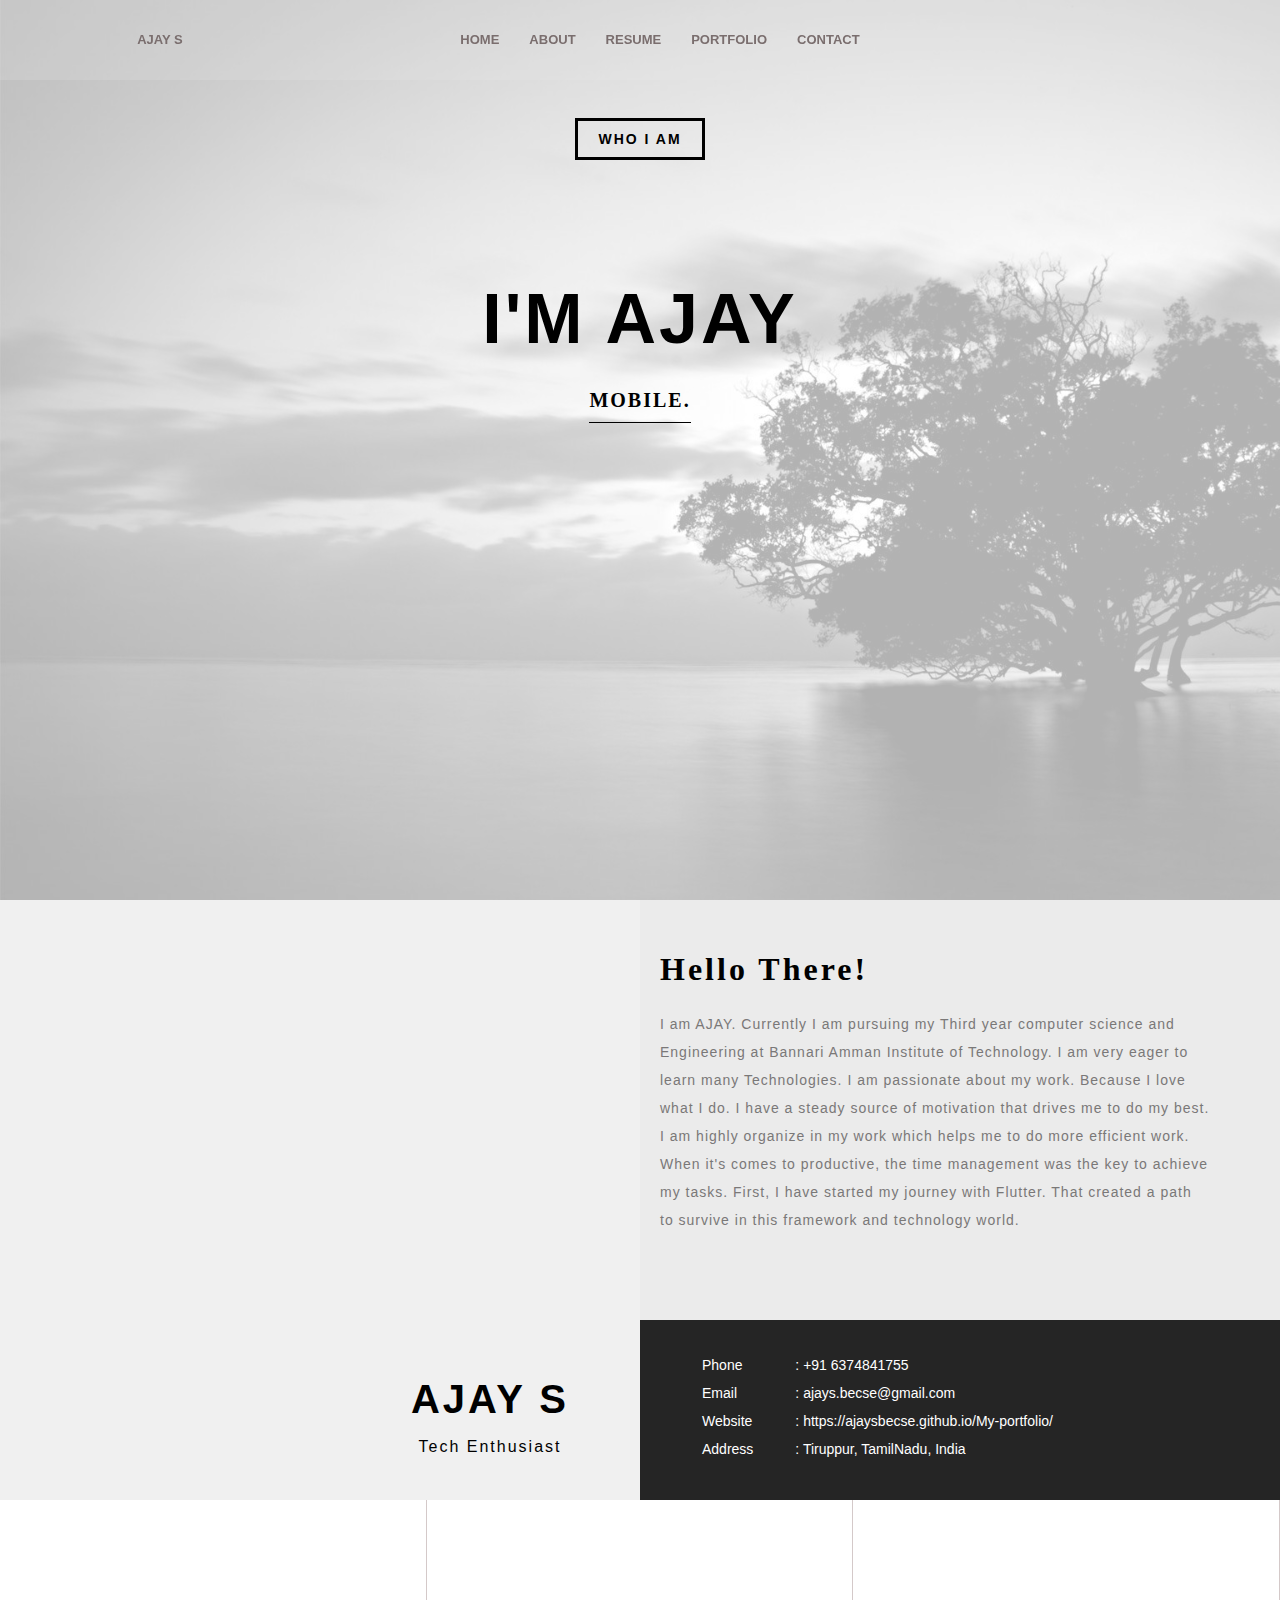
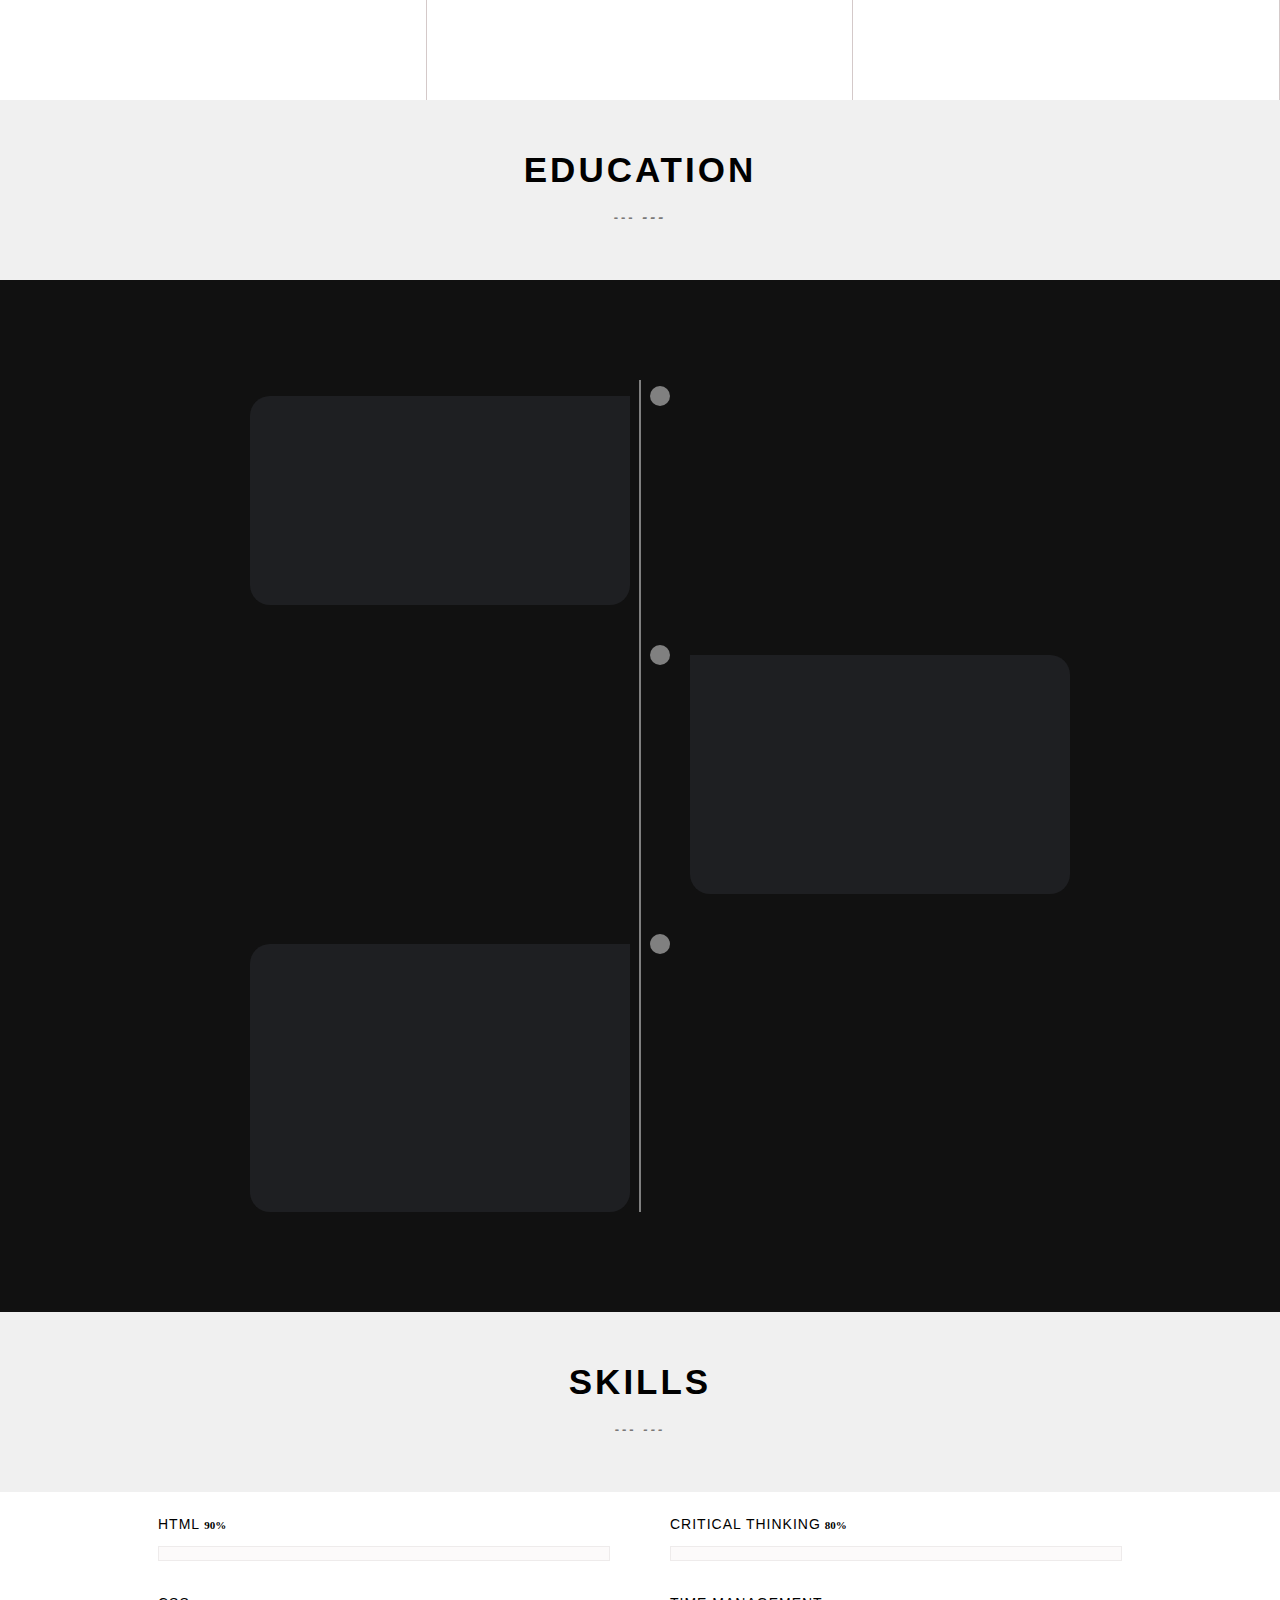
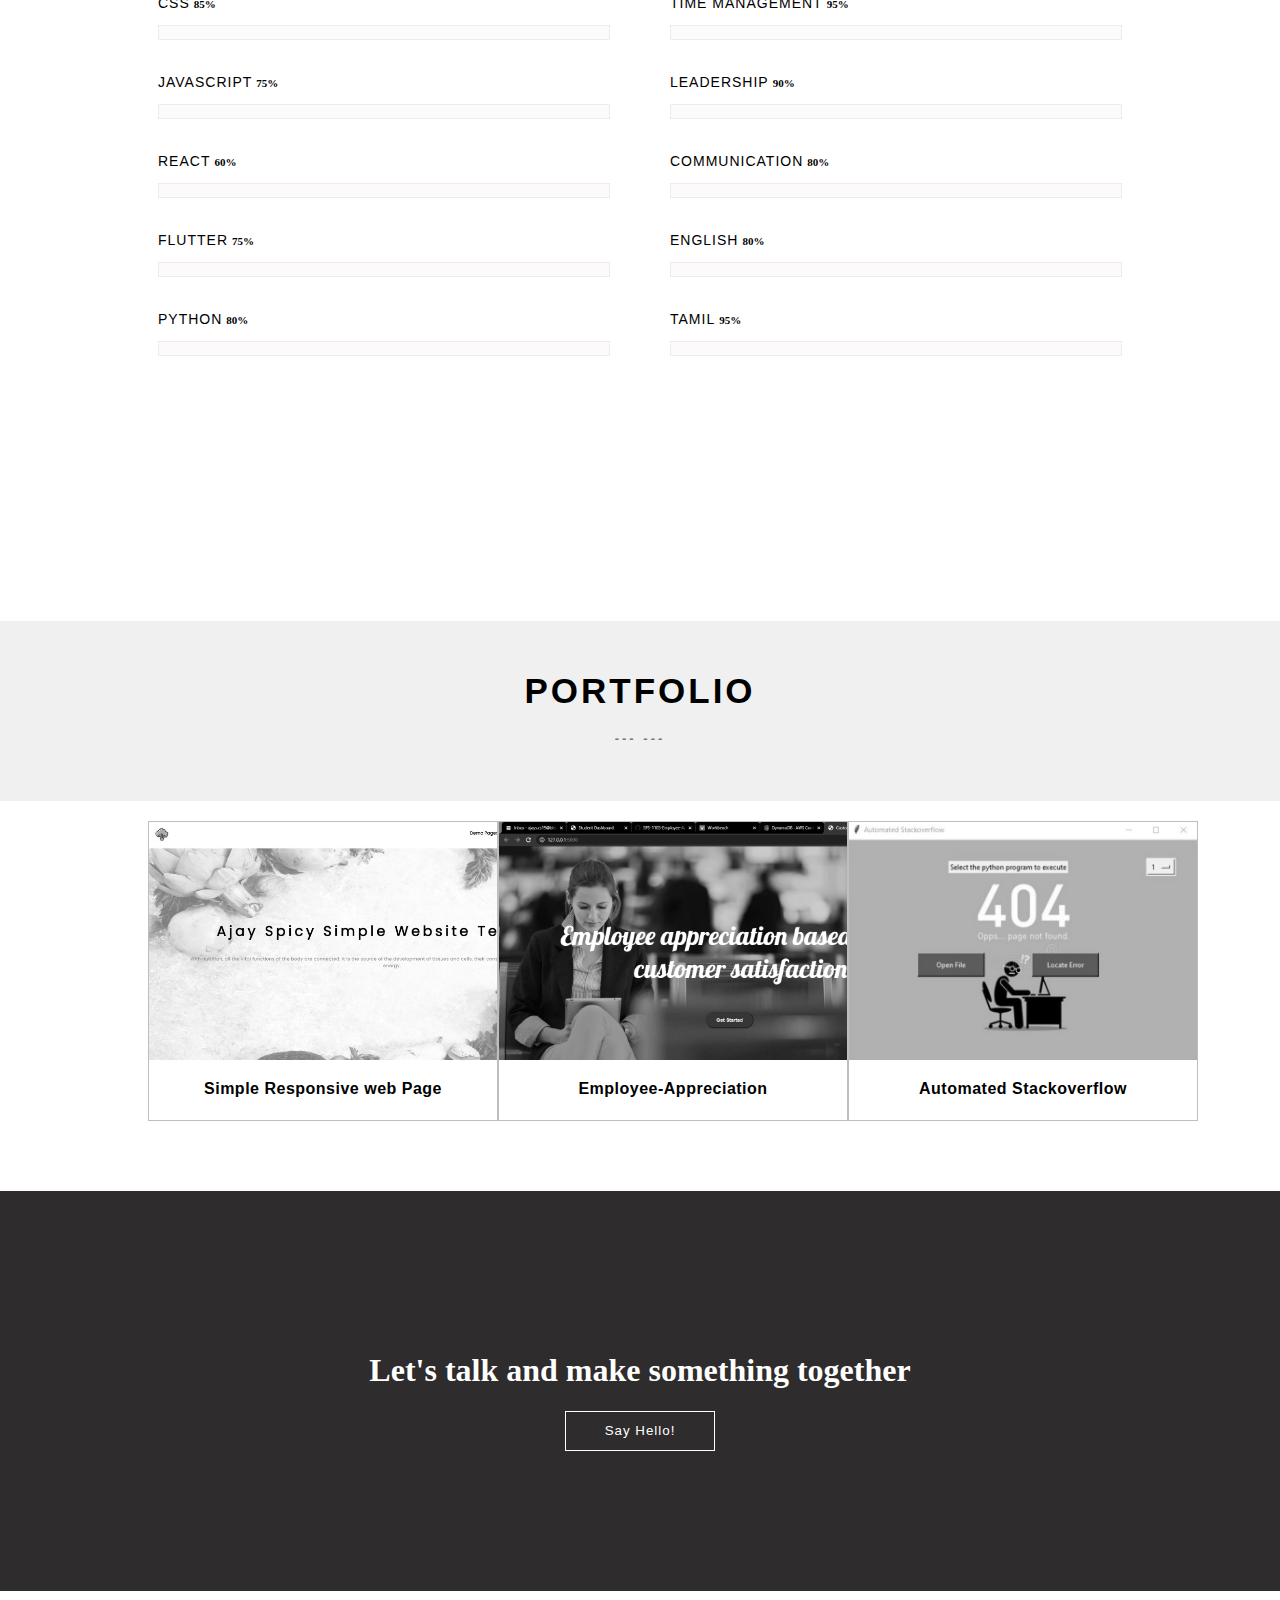
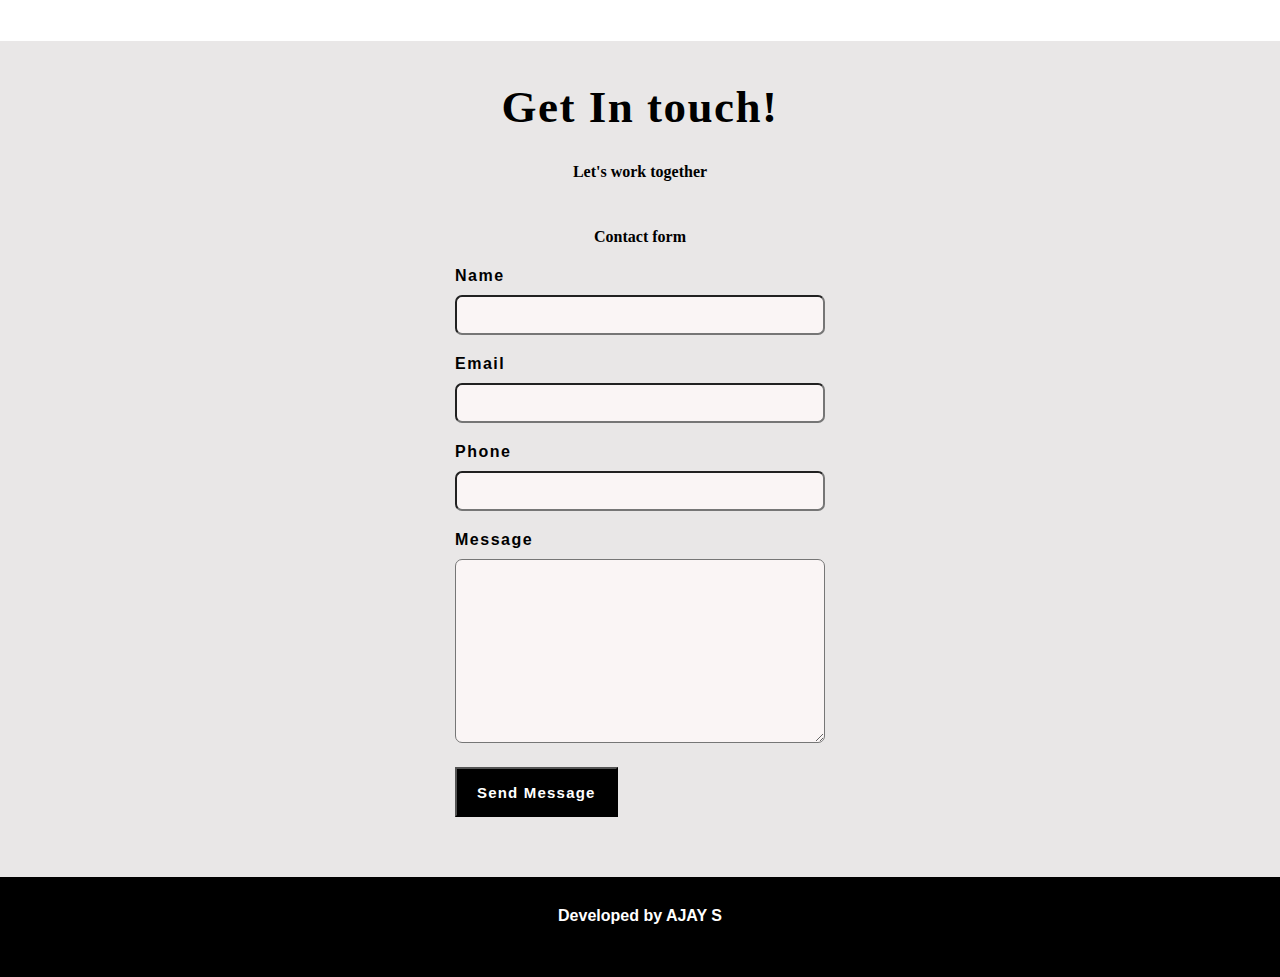
<file: index.html>
<!DOCTYPE html>
<html lang="en">
  <head>
    <meta charset="UTF-8" />
    <meta http-equiv="X-UA-Compatible" content="IE=edge" />
    <meta name="viewport" content="width=device-width, initial-scale=1.0" />
    <title>AJAY S | Portfolio</title>
    <!-- font awesome -->
    <link
      rel="stylesheet"
      href="https://cdnjs.cloudflare.com/ajax/libs/font-awesome/5.15.3/css/all.min.css"
      integrity="sha512-iBBXm8fW90+nuLcSKlbmrPcLa0OT92xO1BIsZ+ywDWZCvqsWgccV3gFoRBv0z+8dLJgyAHIhR35VZc2oM/gI1w=="
      crossorigin="anonymous"
      referrerpolicy="no-referrer"
    />
    <!-- title icon -->
    <link rel="icon" href="./source/image/title-logo.png" type="image/icon" />
    <!-- stylesheet for custom scroll bar -->
    <link rel="stylesheet" href="./source/css/customscrollbar.css" />
    <!-- Scroll to reveal -->
    <link rel="stylesheet" href="https://unpkg.com/aos@next/dist/aos.css" />

    <!-- link to connect stylesheet page -->
    <link rel="stylesheet" href="./source/css/styles.css" />
    <link rel="stylesheet" href="./source/css/responsive.css" />
    <style>
      #loader {
        border: 12px solid #f3f3f3;
        border-radius: 50%;
        border-top: 12px solid #444444;
        width: 70px;
        height: 70px;
        animation: spin 1s linear infinite;
        z-index: 1200;
      }

      @keyframes spin {
        100% {
          transform: rotate(360deg);
        }
      }

      .center {
        position: absolute;
        top: 0;
        bottom: 0;
        left: 0;
        right: 0;
        margin: auto;
      }
    </style>
  </head>
  <body>
    <div id="loader" class="center"></div>
    <script>
      document.onreadystatechange = function () {
        if (document.readyState !== "complete") {
          document.querySelector("body").style.visibility = "hidden";
          document.querySelector("#loader").style.visibility = "visible";
        } else {
          document.querySelector("#loader").style.display = "none";
          document.querySelector("body").style.visibility = "visible";
        }
      };
    </script>
    <script src="./source/js/typed.js"></script>
    <!-- home screen -->
    <section id="home-section">
      <div class="home"></div>
      <div class="nav">
        <div class="logo">
          <a href="#">ajay s</a>
          <div class="mobile-nav">
            <a href="javascript:void(0)" id="hamburger" onclick="openNav()"
              ><i id="hambur" class="fas fa-bars"></i
            ></a>
          </div>
        </div>
        <div class="nav-items">
          <ul>
            <li class="home-section"><a href="#home-section">Home</a></li>
            <li class="about-section"><a href="#about-section ">About</a></li>
            <li class="resume-section"><a href="#resume-section">Resume</a></li>
            <li class="portfolio-section">
              <a href="#portfolio-section">Portfolio</a>
            </li>
            <!-- <li><a href="#">Blog</a></li> -->
            <li class="contact-section">
              <a href="#contact-section">Contact</a>
            </li>
          </ul>
        </div>
        <div class="social-icons">
          <a href="https://www.linkedin.com/in/ajays9322/" target="_blank">
            <i class="fab fa-linkedin-in"></i>
          </a>
          <a href="https://twitter.com/ajays9322" target="_blank">
            <i class="fab fa-twitter"></i>
          </a>
          <a href="https://github.com/AjaySbecse" target="_blank">
            <i class="fab fa-github"></i>
          </a>
          <a href="https://www.instagram.com/ajay_s_9322/" target="_blank"
            ><i class="fab fa-instagram"></i
          ></a>
        </div>
      </div>
      <div class="home-fixed">
        <br />
        <div class="whoiam" style="letter-spacing: 2px">who i am</div>
        <br /><br /><br /><br />
        <h1 style="letter-spacing: 3px">I'm Ajay</h1>
        <span class="animate"></span>
      </div>
      <div class="mobile-nav-container" id="mobile-nav-content">
        <div class="mobile-links">
          <ul>
            <li class="home-section">
              <a onclick="closeNav()" href="#home-section">Home</a>
            </li>
            <li class="about-section">
              <a onclick="closeNav()" href="#about-section ">About</a>
            </li>
            <li class="resume-section">
              <a onclick="closeNav()" href="#resume-section">Resume</a>
            </li>
            <li class="portfolio-section">
              <a onclick="closeNav()" href="#portfolio-section">Portfolio</a>
            </li>
            <!-- <li><a href="#">Blog</a></li> -->
            <li class="contact-section">
              <a onclick="closeNav()" href="#contact-section">Contact</a>
            </li>
          </ul>
        </div>
        <div class="mobile-social-icons">
          <a href="https://www.linkedin.com/in/ajays9322/" target="_blank">
            <i class="fab fa-linkedin-in"></i>
          </a>
          <a href="https://twitter.com/ajays9322" target="_blank">
            <i class="fab fa-twitter"></i>
          </a>
          <a href="https://github.com/AjaySbecse" target="_blank">
            <i class="fab fa-github"></i>
          </a>
          <a href="https://www.instagram.com/ajay_s_9322/" target="_blank"
            ><i class="fab fa-instagram"></i
          ></a>
        </div>
      </div>
    </section>
    <!-- End of home screen -->

    <!-- Start of About page -->

    <section id="about-section">
      <div class="about-page">
        <div class="about-left">
          <div class="display-name">
            <h1>AJAY S</h1>
            <p>Tech Enthusiast</p>
          </div>
        </div>
        <div class="about-right">
          <div class="intro">
            <h1>Hello There!</h1>
            <p>
              I am AJAY. Currently I am pursuing my Third year computer science
              and Engineering at Bannari Amman Institute of Technology. I am
              very eager to learn many Technologies. I am passionate about my
              work. Because I love what I do. I have a steady source of
              motivation that drives me to do my best. <br />
              I am highly organize in my work which helps me to do more
              efficient work. When it's comes to productive, the time management
              was the key to achieve my tasks. First, I have started my journey
              with Flutter. That created a path to survive in this framework and
              technology world.
            </p>
          </div>
          <div class="contact">
            <table>
              <tr>
                <td id="phone"><i class="fas fa-phone-alt"></i>Phone</td>
                <td>: +91 6374841755</td>
              </tr>
              <tr>
                <td id="email"><i class="fas fa-envelope"></i>Email</td>
                <td>: ajays.becse@gmail.com</td>
              </tr>
              <tr>
                <td id="website"><i class="fas fa-globe-asia"></i>Website</td>
                <td>: https://ajaysbecse.github.io/My-portfolio/</td>
              </tr>
              <tr>
                <td id="address">
                  <i class="fas fa-location-arrow"></i>Address
                </td>
                <td>: Tiruppur, TamilNadu, India</td>
              </tr>
            </table>
          </div>
        </div>
        <div class="about-category">
          <div class="about-items item1">
            <i class="fas fa-user-graduate"></i>
            <p data-aos="zoom-in-right">STUDENT</p>
          </div>
          <div class="about-items item2">
            <i class="fas fa-code"></i>
            <p data-aos="zoom-in-right">DEVELOPER</p>
          </div>
          <div class="about-items item3">
            <i class="fas fa-chalkboard-teacher"></i>
            <p data-aos="zoom-in-left">SELF LEARNER</p>
          </div>
        </div>
      </div>
    </section>

    <!-- End of About page -->

    <!-- Education section starts -->

    <section id="resume-section">
      <div class="educational-title">
        <h1>
          education<br /><span class="sub-icon-holder"
            >--- <i class="fas fa-graduation-cap"> ---</i></span
          >
        </h1>
      </div>
      <div id="education">
        <div class="timeline">
          <ul>
            <li>
              <div class="timeline-content" data-aos="fade-up">
                <h3 class="date">2012 - 2013</h3>
                <h1>St. John School</h1>
                <p>
                  My wonderful journey has started from this school. My most
                  unforgettable childhood life was started at here.
                </p>
              </div>
            </li>
            <li>
              <div class="timeline-content" data-aos="fade-up">
                <h3 class="date">2013 - 2019</h3>
                <h1>Sakthi vigneswara higher secondary school</h1>
                <p>
                  I done my higher secondary also at this school. Been an active
                  student participated in different activities and successfully
                  finished with 90% of mark.
                </p>
              </div>
            </li>
            <li>
              <div class="timeline-content" data-aos="fade-up">
                <h3 class="date">2019 - At present</h3>
                <h1>Bannari Amman Institute of Technology</h1>
                <p>
                  College was the starting point of life for most of the
                  students. I am actively participating in various activities
                  and gaining more knowledge. Maintaining a CGPA more than 9.
                </p>
              </div>
            </li>
          </ul>
        </div>
      </div>
    </section>

    <!-- End of Education section -->

    <!-- Skill section starts -->
    <section id="resume-section">
      <div class="skill-title">
        <h1>
          skills<br /><span class="sub-icon-holder"
            >--- <i class="fas fa-magic"> ---</i></span
          >
        </h1>
      </div>
      <div class="skills">
        <div class="left-skills">
          <div class="particular-skill">
            <p class="skill-name">html</p>
            <span class="skill-percentage">90%</span>
            <div class="progress-bar-holder">
              <div
                class="progress-line"
                data-aos="zoom-in-right"
                style="width: 90%"
              ></div>
            </div>
          </div>

          <div class="particular-skill">
            <p class="skill-name">css</p>
            <span class="skill-percentage">85%</span>
            <div class="progress-bar-holder">
              <div
                class="progress-line"
                data-aos="zoom-in-right"
                style="width: 85%"
              ></div>
            </div>
          </div>

          <div class="particular-skill">
            <p class="skill-name">JavaScript</p>
            <span class="skill-percentage">75%</span>
            <div class="progress-bar-holder">
              <div
                class="progress-line"
                data-aos="zoom-in-right"
                style="width: 75%"
              ></div>
            </div>
          </div>

          <div class="particular-skill">
            <p class="skill-name">React</p>
            <span class="skill-percentage">60%</span>
            <div class="progress-bar-holder">
              <div
                class="progress-line"
                data-aos="zoom-in-right"
                style="width: 60%"
              ></div>
            </div>
          </div>

          <div class="particular-skill">
            <p class="skill-name">Flutter</p>
            <span class="skill-percentage">75%</span>
            <div class="progress-bar-holder">
              <div
                class="progress-line"
                data-aos="zoom-in-right"
                style="width: 75%"
              ></div>
            </div>
          </div>

          <div class="particular-skill">
            <p class="skill-name">Python</p>
            <span class="skill-percentage">80%</span>
            <div class="progress-bar-holder">
              <div
                class="progress-line"
                data-aos="zoom-in-right"
                style="width: 80%"
              ></div>
            </div>
          </div>
        </div>
        <div class="right-skills">
          <div class="particular-skill">
            <p class="skill-name">critical thinking</p>
            <span class="skill-percentage">80%</span>
            <div class="progress-bar-holder">
              <div
                class="progress-line"
                data-aos="zoom-in-right"
                style="width: 80%"
              ></div>
            </div>
          </div>

          <div class="particular-skill">
            <p class="skill-name">time management</p>
            <span class="skill-percentage">95%</span>
            <div class="progress-bar-holder">
              <div
                class="progress-line"
                data-aos="zoom-in-right"
                style="width: 95%"
              ></div>
            </div>
          </div>

          <div class="particular-skill">
            <p class="skill-name">Leadership</p>
            <span class="skill-percentage">90%</span>
            <div class="progress-bar-holder">
              <div
                class="progress-line"
                data-aos="zoom-in-right"
                style="width: 90%"
              ></div>
            </div>
          </div>

          <div class="particular-skill">
            <p class="skill-name">communication</p>
            <span class="skill-percentage">80%</span>
            <div class="progress-bar-holder">
              <div
                class="progress-line"
                data-aos="zoom-in-right"
                style="width: 80%"
              ></div>
            </div>
          </div>

          <div class="particular-skill">
            <p class="skill-name">English</p>
            <span class="skill-percentage">80%</span>
            <div class="progress-bar-holder">
              <div
                class="progress-line"
                data-aos="zoom-in-right"
                style="width: 80%"
              ></div>
            </div>
          </div>

          <div class="particular-skill">
            <p class="skill-name">Tamil</p>
            <span class="skill-percentage">95%</span>
            <div class="progress-bar-holder">
              <div
                class="progress-line"
                data-aos="zoom-in-right"
                style="width: 95%"
              ></div>
            </div>
          </div>
        </div>
      </div>
    </section>
    <!-- Adding My Resume -->
    <div class="parallex">
      <a
        href="./source/files/Resume-v2.0.pdf"
        target="_blank"
        id="download-resume-a"
      >
        <div class="parallex-inner">
          <h1 id="download-resume">download resume</h1>
        </div>
      </a>
    </div>
    <!-- End of Skill section -->
    <!-- Portfolio section begins -->
    <section id="portfolio-section">
      <div class="portfolio-title">
        <h1>
          Portfolio<br /><span class="sub-icon-holder"
            >--- <i class="fas fa-magic"> ---</i></span
          >
        </h1>
      </div>
      <div class="portfolio">
        <div class="portfolio-container">
          <!-- Take code from here to add more project -->
          <div class="portfolio-project project-1">
            <div class="project-image"></div>
            <h1>Simple Responsive web Page</h1>
            <a
              href="https://github.com/AjaySbecse/ajay-spicy"
              class="project-icons"
              target="_blank"
              ><div class="project-code"><i class="fas fa-edit"></i></div
            ></a>
            <a
              href="https://ajay-spicy-website.web.app/"
              class="project-icons"
              target="_blank"
              ><div class="project-link"><i class="fas fa-link"></i></div
            ></a>
          </div>
          <!-- Until this the project card is end -->
          <!-- project 2 -->
          <div class="portfolio-project project-2">
            <div class="project-image"></div>
            <h1>Employee-Appreciation</h1>
            <a
              href="https://github.com/SmartPracticeschool/SPS-1103-Employee-Appreciation-based-On-Customer-Satisfaction"
              class="project-icons"
              target="_blank"
              ><div class="project-code"><i class="fas fa-edit"></i></div
            ></a>
            <a
              href="https://drive.google.com/file/d/1bP9fxBm35t1-kVwtqtrqny3YObx6jqgY/view?usp=sharing"
              class="project-icons"
              target="_blank"
              ><div class="project-link"><i class="fas fa-link"></i></div
            ></a>
          </div>
          <!-- project 2 completed -->
          <!-- Project 3 started -->
          <div class="portfolio-project project-3">
            <div class="project-image"></div>
            <h1>Automated Stackoverflow</h1>
            <a
              href="https://github.com/AjaySbecse/Automated-StackOverflow"
              class="project-icons"
              target="_blank"
              ><div class="project-code"><i class="fas fa-edit"></i></div
            ></a>
            <!-- in Below href update the working video of automated stackoverflow project -->
            <a href="#" class="project-icons" target="_blank"
              ><div class="project-link"><i class="fas fa-link"></i></div
            ></a>
          </div>
          <!-- End of project 3 -->
          <!-- Project 4 Begins -->

          <!-- End of project 4 -->
        </div>
      </div>
    </section>
    <!-- project section completed -->
    <!-- contact Section Begins -->
    <section id="contact-section">
      <div class="contact-button-container">
        <div class="contact-holder">
          <i class="fas fa-comments"></i>
          <h1>Let's talk and make something together</h1>
          <button>Say Hello!</button>
        </div>
      </div>
    </section>
    <section id="contact-section">
      <div class="getInTouch">
        <div class="getintouch-holder">
          <h1>Get In touch!</h1>
          <p>Let's work together</p>
          <form
            action="https://formsubmit.co/801b3f4c9743b8e1ffe3f50223bdc75c"
            method="POST"
            id="contact-msg"
          >
            <h4>Contact form</h4>
            <input
              type="hidden"
              name="_next"
              value="https://ajaysbecse.github.io/My-portfolio/source/pages/thankyou.html"
            />
            <label for="name">Name</label><br />

            <input type="text" id="name" name="name" required /><br />
            <label for="email">Email</label><br />
            <input type="email" id="email" name="email" required /><br />
            <label for="phone">Phone</label><br />
            <input type="text" id="phone" name="phone" /><br />
            <label for="msg">Message</label><br />
            <textarea
              name="message"
              id="msg"
              cols="30"
              rows="10"
              name="message"
              required
            ></textarea>
            <button type="submit">Send Message</button>
          </form>
        </div>
      </div>
    </section>
    <footer>
      <h4><i class="fas fa-heart"></i> Developed by AJAY S</h4>
    </footer>
    <!-- JavaScript -->
    <script src="./source/js/typed.js"></script>
    <script src="./source/js/custom.js"></script>
    <!-- Code for scroll to reveal -->
    <script src="https://unpkg.com/aos@next/dist/aos.js"></script>
    <script>
      AOS.init();
    </script>
  </body>
</html>
</file>
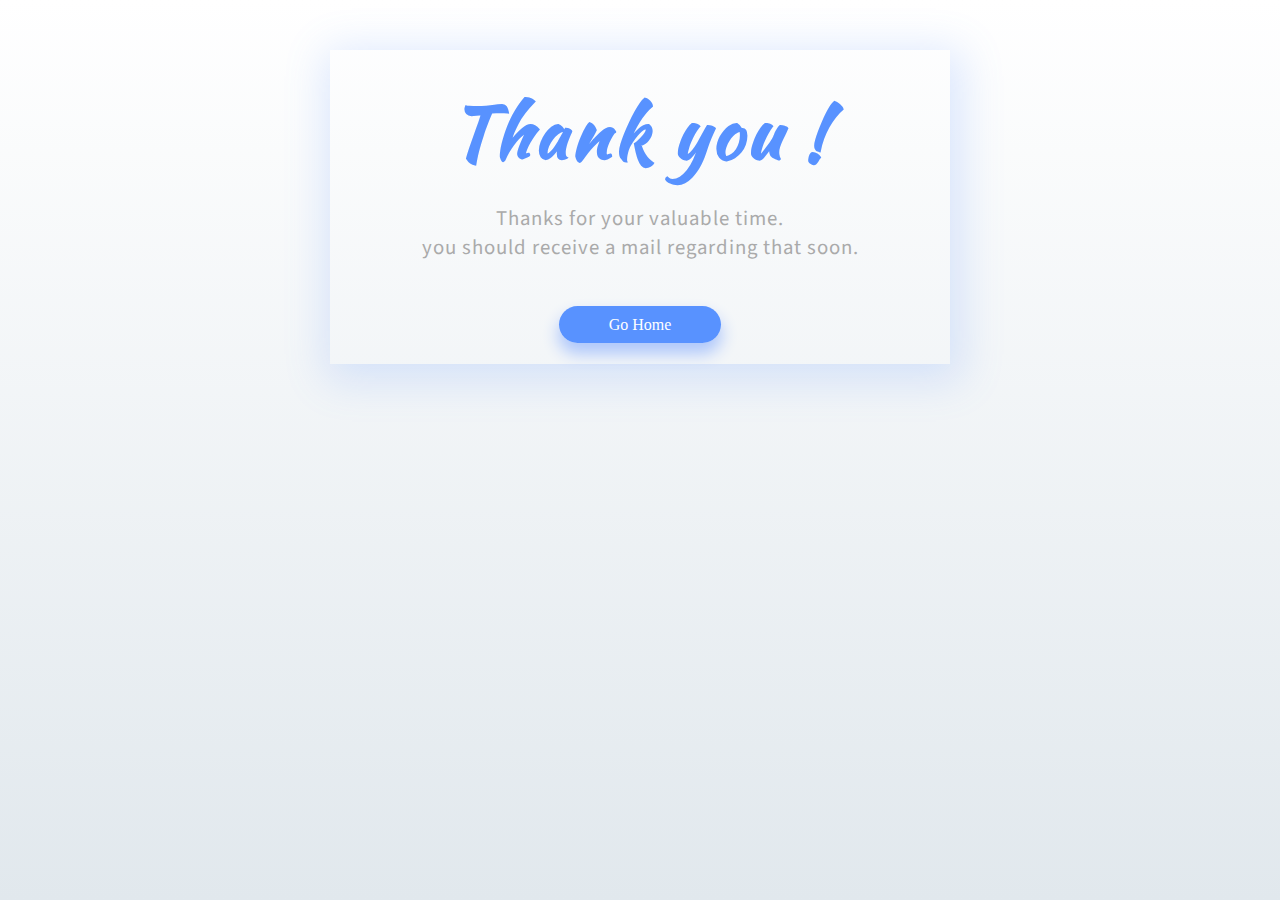
<file: source/pages/thankyou.html>
<!DOCTYPE html>
<html lang="en">
  <head>
    <meta charset="UTF-8" />
    <meta http-equiv="X-UA-Compatible" content="IE=edge" />
    <meta name="viewport" content="width=device-width, initial-scale=1.0" />
    <link rel="stylesheet" href="../css/thankyou.css" />
    <title>Thank you</title>
    <link
      href="https://fonts.googleapis.com/css?family=Kaushan+Script|Source+Sans+Pro"
      rel="stylesheet"
    />
  </head>
  <body>
    <div class="content">
      <div class="wrapper-1">
        <div class="wrapper-2">
          <h1>Thank you !</h1>
          <p>Thanks for your valuable time.</p>
          <p>you should receive a mail regarding that soon.</p>
          <br /><br /><br />
          <a href="https://ajaysbecse.github.io/My-portfolio/" class="go-home">
            go home
          </a>
        </div>
      </div>
    </div>
  </body>
</html>
</file>
<file: source/css/customscrollbar.css>
/* width */
::-webkit-scrollbar {
  width: 10px;
  /* height: 5px; */
}

/* Track */
::-webkit-scrollbar-track {
  box-shadow: inset 0 0 5px grey;
  border-radius: 10px;
}

/* Handle */
::-webkit-scrollbar-thumb {
  background: rgb(131, 128, 128);
  border-radius: 10px;
}

/* Handle on hover */
::-webkit-scrollbar-thumb:hover {
  background: rgb(97, 96, 96);
}
/* for loader */
</file>
<file: source/css/styles.css>
html {
  scroll-behavior: smooth;
}
body {
  margin: 0px;
  padding: 0px;
}
* {
  box-sizing: border-box;
}
.home {
  height: 100vh;
  width: 100%;
  background-image: url(../image/home-image.jpg);
  opacity: 0.3;
  background-color: #868080;
  background-size: cover;
  display: flex;
  flex-direction: column;
  justify-content: center;
  align-items: center;
  transition: opacity 1s, color 1s;
}
.home:hover {
  opacity: 0.2;
}
.home-fixed {
  width: 100%;
  background-attachment: fixed;
  position: absolute;
  top: 0;
  text-align: center;
  display: flex;
  flex-direction: column;
  align-items: center;
  margin-top: 100px;
}

.whoiam {
  color: black;
  font-size: 14px;
  text-transform: uppercase;
  font-family: "Helvetica Neue", Helvetica, Arial, sans-serif;
  letter-spacing: 2;
  font-weight: bold;
  padding: 10px 20px;
  border: 3px solid black;
}

.home-fixed h1 {
  font-size: 70px;
  text-transform: uppercase;
  letter-spacing: 2.5;
  font-family: "Helvetica Neue", Helvetica, Arial, sans-serif;
  margin-bottom: 30px;
}

.nav {
  display: flex;
  height: 80px;
  line-height: 80px;
  position: fixed;
  top: 0;
  width: 100%;
  background-color: rgba(236, 233, 233, 0.2);
  text-transform: uppercase;
  font-family: "Helvetica Neue", Helvetica, Arial, sans-serif;
  font-size: 13px;
  font-weight: bold;
  color: rgb(122, 110, 110);
  transition: 0.6s;
  z-index: 1000;
}
.sticky {
  display: flex;
  height: 50px;
  line-height: 50px;
  position: fixed;
  top: 0;
  width: 100%;
  background-color: white;
  text-transform: uppercase;
  font-family: "Helvetica Neue", Helvetica, Arial, sans-serif;
  font-size: 13px;
  font-weight: bold;
  color: black;
  transition: 0.6s;
}

.logo {
  width: 25%;
  text-align: center;
}
.logo a {
  text-decoration: none;
  color: rgb(122, 110, 110);
}
.nav-items {
  width: 50%;
  text-align: center;
}
.social-icons {
  width: 25%;
  text-align: center;
}
.mobile-nav {
  display: none;
}
.mobile-nav-container {
  display: none;
}

.nav-items ul {
  display: flex;
  margin: 0px auto;
  justify-content: center;
}
.nav-items a {
  text-decoration: none;
  padding: 5px 15px;
  transition: 1s;
  color: rgb(122, 110, 110);
}
.nav-items a:hover {
  color: black;
  text-decoration: underline;
  text-underline-offset: 8px;
}
.nav-items li {
  list-style-type: none;
}
.social-icons a i {
  width: 20px;
  height: 20px;
  font-size: 18px;
  margin: 0px 8px;
  color: rgb(122, 110, 110);
  transition: 0.4s;
}
.social-icons a i:hover {
  color: black;
}
.social-icons a {
  text-decoration: none;
}

.home:hover ~ .nav a {
  transition: color 1s;
  color: black;
}
.active {
  color: black;
  text-decoration: underline;
  text-underline-offset: 8px;
}
.active a {
  color: black;
}
.animate {
  font-size: 20px;
  letter-spacing: 2px;
  font-weight: bold;
  padding-bottom: 10px;
  border-bottom: 1px solid black;
  text-transform: uppercase;
}
.animate::after {
  content: ".";
}
/* Css for about page */

.about-page {
  /* height: 100vh; */
  height: 800px;
  width: 100%;
  /* background-color: gray; */
  display: flex;
  flex-wrap: wrap;
}
.about-left {
  height: 75%;
  width: 50%;
  background-color: #f0f0f0;
  position: relative;
}
.about-right {
  height: 75%;
  width: 50%;
}
.intro {
  width: 100%;
  height: 70%;
  background-color: rgb(235, 235, 235);
  padding: 30px 20px;
}
.contact {
  width: 100%;
  height: 30%;
  background-color: rgba(0, 0, 0, 0.856);
  padding-top: 30px;
}
.about-category {
  width: 100%;
  height: 25%;
  background-color: #d4c9c9;
}
.display-name {
  width: 300px;
  height: 150px;

  position: absolute;
  bottom: 0;
  right: 0;
  text-align: center;
}
.display-name h1 {
  font-size: 40px;
  letter-spacing: 3px;
  margin-bottom: 0px;
  font-family: "Helvetica Neue", Helvetica, Arial, sans-serif;
}
.display-name p {
  font-weight: 200px;
  letter-spacing: 2px;
  font-family: sans-serif;
}
.intro h1 {
  letter-spacing: 3px;
  /* margin-top: 50px; */
}
.intro p {
  font-size: 14px;
  letter-spacing: 1px;
  font-family: "Helvetica Neue", Helvetica, Arial, sans-serif;
  text-align: left;
  line-height: 2;
  margin-right: 50px;
  color: rgb(122, 120, 120);
}
.contact table {
  color: white;
  margin-left: 30px;
}
.contact table td {
  padding: 5px 20px;
  font-size: 14px;
  font-weight: 300px;
  font-family: "Helvetica Neue", Helvetica, Arial, sans-serif;
}
.contact table i {
  margin-right: 10px;
  font-size: 10px;
}
.about-category {
  display: flex;
}
.about-items {
  width: 34%;
  background-color: white;
  margin-right: 1px;
  display: flex;
  flex-direction: column;
  justify-content: center;
  align-items: center;
}
.about-items i {
  font-size: 30px;
  /* font-weight: 200px; */
  color: rgb(122, 120, 120);
}
.about-items p {
  letter-spacing: 2px;
  font-family: sans-serif;
}

/* Education section */

#education {
  /* min-height: 100vh; */
  width: 100%;
  display: flex;
  align-items: center;
  justify-content: center;
  padding: 100px 0;
  background-color: #111;
}
.educational-title {
  /* height: 100px; */
  width: 100%;
  background-color: #f0f0f0;
}
.educational-title h1 {
  margin: 0px;
  padding: 0px;
  text-transform: uppercase;
  text-align: center;
  letter-spacing: 3px;
  padding-top: 50px;
  font-size: 35px;
  padding-bottom: 50px;
  font-family: "Helvetica Neue", Helvetica, Arial, sans-serif;
}

.fa-graduation-cap {
  font-size: 15px;
  color: rgb(122, 120, 120);
}

.timeline {
  width: 80%;
  height: auto;
  max-width: 800px;
  margin: 0 auto;
  position: relative;
}

.timeline ul {
  list-style: none;
}
.timeline ul li {
  padding: 20px;
  background-color: #1e1f22;
  color: white;
  border-radius: 10px;
  margin-bottom: 20px;
}
.timeline ul li:last-child {
  margin-bottom: 0;
}
.timeline-content h1 {
  font-weight: 500;
  font-size: 25px;
  line-height: 30px;
  margin-bottom: 10px;
}
.timeline-content p {
  font-size: 16px;
  line-height: 30px;
  font-weight: 300;
}
.timeline-content .date {
  font-size: 12px;
  font-weight: 300;
  margin-bottom: 10px;
  letter-spacing: 2px;
}
@media only screen and (min-width: 768px) {
  .timeline:before {
    content: "";
    position: absolute;
    top: 0;
    left: 50%;
    transform: translateX(-50%);
    width: 2px;
    height: 100%;
    background-color: gray;
  }
  .timeline ul li {
    width: 50%;
    position: relative;
    margin-bottom: 50px;
  }
  .timeline ul li:nth-child(odd) {
    float: left;
    clear: right;
    transform: translateX(-30px);
    border-radius: 20px 0px 20px 20px;
  }
  .timeline ul li:nth-child(even) {
    float: right;
    clear: left;
    transform: translateX(30px);
    border-radius: 0px 20px 20px 20px;
  }
  .timeline ul li::before {
    content: "";
    position: absolute;
    height: 20px;
    width: 20px;
    border-radius: 50%;
    background-color: gray;
    top: 0px;
  }
  .timeline ul li:nth-child(odd)::before {
    transform: translate(50%, -50%);
    right: -30px;
  }
  .timeline ul li:nth-child(even)::before {
    transform: translate(-50%, -50%);
    left: -30px;
  }
  .timeline-content .date {
    position: absolute;
    top: -30px;
  }
  .timeline ul li:hover::before {
    background-color: aqua;
  }
}

/* skill section starts */
.skills {
  width: 100%;
  height: 70vh;
}
.skill-title {
  /* height: 100px; */
  width: 100%;
  background-color: #f0f0f0;
}
.skill-title h1 {
  margin: 0px;
  padding: 0px;
  text-transform: uppercase;
  text-align: center;
  letter-spacing: 3px;
  padding-top: 50px;
  font-size: 35px;
  padding-bottom: 50px;
  font-family: "Helvetica Neue", Helvetica, Arial, sans-serif;
}
.sub-icon-holder {
  font-size: 13px;
  color: rgb(122, 120, 120);
}
.fa-magic {
  font-size: 13px;
  color: rgb(122, 120, 120);
}
.skills {
  display: flex;
  justify-content: center;
}
.left-skills {
  width: 40%;
  height: 100%;
  padding: 10px 30px;
}
.right-skills {
  width: 40%;
  height: 100%;
  padding: 10px 30px;
}
.particular-skill {
  margin-bottom: 20px;
}
.particular-skill:last-child {
  margin-bottom: 0px;
}
.skill-name {
  text-transform: uppercase;
  font-size: 14px;
  /* font-weight: bold; */
  font-family: "Helvetica Neue", Helvetica, Arial, sans-serif;
  display: inline-block;
  letter-spacing: 1px;
}
.skill-percentage {
  font-size: 11px;
  font-weight: bold;
}
.progress-bar-holder {
  height: 15px;
  background-color: #fcf9f9d5;
  border: 1px solid #ebe8e8d5;
  display: flex;
  flex-direction: row;
  align-items: center;
}
.progress-line {
  width: 90%;
  height: 2px;
  background-color: black;
  margin-left: 5px;
}
/* Adding Parallex effect  */
.parallex {
  background: url("../image/parallex-image.jpg");
  background-size: cover;
  background-attachment: fixed;
}
.parallex {
  padding: 20px 0px;
}

.parallex-inner {
  margin: 0px auto;
  width: 230px;
  text-align: center;
  cursor: pointer;
  /* padding: 3px; */
  border: 3px solid white;
  transition: 0.8s;
}
.parallex-inner h1 {
  font-size: 13px;
  padding: 10px 20px;
  font-family: "Helvetica Neue", Helvetica, Arial, sans-serif;
  text-transform: uppercase;
  letter-spacing: 2px;
  color: white;
  font-weight: bolder;
}
.parallex-inner:hover {
  background-color: white;
}
.parallex-inner:hover > #download-resume {
  color: black;
}

#download-resume-a {
  text-decoration: none;
}
#download-resume-a:hover {
  text-decoration: none;
}
/* Portfolio begins */
.portfolio-title {
  /* height: 100px; */
  width: 100%;
  background-color: #f0f0f0;
}
.portfolio-title h1 {
  margin: 0px;
  padding: 0px;
  text-transform: uppercase;
  text-align: center;
  letter-spacing: 3px;
  padding-top: 50px;
  font-size: 35px;
  padding-bottom: 50px;
  font-family: "Helvetica Neue", Helvetica, Arial, sans-serif;
}
.portfolio {
  width: 100%;
  /* background-color: aquamarine; */
}
.portfolio-container {
  width: 80%;
  height: 100%;
  /* background-color: red; */
  padding: 20px;
  margin: 0px auto;
  display: flex;
  justify-content: space-around;
}

.portfolio-project {
  min-width: 350px;
  height: 300px;
  border: 1px solid rgb(194, 189, 189);
  transition: 0.6s;
  position: relative;
  /* background-color: bisque; */
}
.portfolio-project:hover {
  box-shadow: 0 4px 8px 0 rgba(0, 0, 0, 0.2), 0 6px 20px 0 rgba(0, 0, 0, 0.19);
  border-top: 4px solid aqua;
}
.project-image {
  width: 100%;
  height: 80%;

  background-repeat: no-repeat;
  background-size: cover;
  filter: grayscale(100%);
  transition: 0.4s;
}
.project-image:hover {
  filter: grayscale(0);
}
.portfolio-project h1 {
  margin-top: 20px;
  padding: 0px 5px;
  font-size: 16px;
  font-family: "Helvetica Neue", Helvetica, Arial, sans-serif;
  letter-spacing: 0.5px;
  text-align: center;
}
.project-1 .project-image {
  background-image: url(../image/responsive-project-1.jpg);
}
.project-code {
  width: 50px;
  height: 50px;
  border-radius: 10px;
  background-color: rgb(199, 195, 195);
  position: absolute;
  top: 40%;
  left: 30%;
  z-index: 100;
  display: flex;
  justify-content: center;
  align-items: center;
  transition: 0.8s;
}

.project-code > i {
  font-size: 21px;
  color: black;
}
.project-link > i {
  font-size: 21px;
  color: black;
}
.project-link {
  position: absolute;
  top: 40%;
  right: 30%;
  width: 50px;
  height: 50px;
  z-index: 100;
  background-color: rgb(199, 195, 195);
  border-radius: 10px;
  display: flex;
  justify-content: center;
  align-items: center;
  transition: 0.8s;
}
.project-link:hover {
  background-color: white;
  border: 1px solid grey;
}
.project-code:hover {
  background-color: white;
  border: 1px solid grey;
}
.portfolio-project > a {
  display: none;
}

.portfolio-project:hover > .project-icons {
  display: inline-block;
}
.project-2 .project-image {
  background-image: url(../image/project2.png);
}

.project-3 .project-image {
  background-image: url(../image/automated\ stackoverflow.jpg);
}

.contact-button-container {
  width: 100%;
  height: 400px;
  background-color: rgb(46, 44, 44);
  margin: 50px 0px;
  display: flex;
  align-items: center;
}
.contact-holder {
  width: 70%;
  margin: 0px auto;
  text-align: center;
}
.contact-holder > i {
  color: white;
  font-size: 150px;
  margin-bottom: 50px;
}
.contact-holder > h1 {
  color: white;
}
.contact-holder > button {
  cursor: pointer;
  width: 150px;
  height: 40px;
  background-color: transparent;
  border: 1px solid white;
  color: white;
  font-family: "Helvetica Neue", Helvetica, Arial, sans-serif;
  letter-spacing: 1px;
}
.getInTouch {
  width: 100%;
  background-color: rgb(233, 231, 231);
}
.getintouch-holder {
  width: 80%;
  margin: 0px auto;
  padding-top: 10px;
  text-align: center;
  /* margin-bottom: 50px;  */
  padding-bottom: 50px;
}
.getintouch-holder h1 {
  letter-spacing: 1.5px;
  font-size: 45px;
}
.getintouch-holder p {
  font-weight: bold;
}

.getintouch-holder form {
  width: 400px;
  margin: 0px auto;
  text-align: start;
  padding: 10px 15px;
}

#contact-msg h4 {
  text-align: center;
}
#contact-msg label {
  font-family: "Helvetica Neue", Helvetica, Arial, sans-serif;
  letter-spacing: 1.5px;
  font-weight: bold;
}
#contact-msg input {
  width: 100%;
  height: 40px;
  outline: none;
  margin-top: 10px;
  margin-bottom: 20px;
  font-size: 15px;
  padding-left: 20px;
  background-color: rgb(250, 245, 245);
  border-radius: 7px;
  font-family: "Helvetica Neue", Helvetica, Arial, sans-serif;
}
#contact-msg textarea {
  width: 100%;
  outline: none;
  margin-top: 10px;
  margin-bottom: 20px;
  font-size: 15px;
  padding-left: 20px;
  background-color: rgb(250, 245, 245);
  border-radius: 7px;
  font-family: "Helvetica Neue", Helvetica, Arial, sans-serif;
  padding-top: 10px;
}
#contact-msg button {
  padding: 10px 20px;
  height: 50px;
  background-color: black;
  color: white;
  font-weight: bold;
  font-size: 15px;
  letter-spacing: 1.2px;
}
footer {
  width: 100%;
  height: 100px;
  background-color: black;
  padding-top: 30px;
}
footer h4 {
  text-align: center;
  color: white;
  margin: 0px;
  font-family: Verdana, Geneva, Tahoma, sans-serif;
}
</file>
<file: source/css/responsive.css>
html {
  scroll-behavior: smooth;
}
body {
  margin: 0px;
  padding: 0px;
}
* {
  box-sizing: border-box;
}

@media only screen and (max-width: 1080px) {
  .intro p {
    font-size: 12px;
  }
}
@media only screen and (max-width: 1000px) {
  .portfolio-container {
    display: flex;
    flex-direction: column;
    align-items: center;
  }
  .portfolio-project {
    width: 70%;
    margin-bottom: 20px;
  }
  .portfolio-project:last-child {
    margin-bottom: 0px;
  }
}
@media only screen and (max-width: 850px) {
  .logo {
    width: 100%;
    position: relative;
  }
  .mobile-nav {
    position: absolute;
    display: inline-block;
    top: 0px;
    right: 25px;
    font-size: 25px;
  }
  .nav-items,
  .social-icons {
    display: none;
  }
  .mobile-nav-container {
    position: fixed;
    top: 0;
    left: 0;
    width: 100vw;
    height: 100vh;
    background-color: black;
    z-index: 10;
    padding-top: 140px;
    display: none;
  }
  .mobile-links ul {
    display: flex;
    flex-direction: column;
    align-items: center;
    padding-left: 0px;
  }
  .mobile-links ul li {
    margin-bottom: 40px;
    font-size: 25px;
  }
  .mobile-links a {
    text-decoration: none;
    padding: 5px 15px;
    transition: 1s;
    color: white;
  }
  .mobile-links a:hover {
    color: white;
    text-decoration: underline;
    text-underline-offset: 8px;
  }
  .mobile-social-icons {
    display: flex;
    justify-content: center;
  }
  .mobile-social-icons a i {
    width: 14px;
    height: 14px;
    /* margin-right: 50px; */
    color: white;
    font-size: 25px;
  }
  .mobile-social-icons a {
    margin-right: 50px;
  }
  .mobile-social-icons a:last-child {
    margin-right: 0px;
  }
  /* From here onward it will be aplicable for the about section */
  .about-page {
    display: block;
    height: 1100px;
  }
  .about-left {
    height: 300px;
    width: 100%;
  }
  .about-right {
    width: 100%;
    height: 550px;
  }
  .intro {
    height: 350px;
  }
  .contact {
    height: 170px;
  }
  .about-category {
    display: flex;
    flex-direction: column;
    align-items: center;
    width: 100%;
    background-color: white;
  }
  .about-items {
    width: 100%;
    margin-bottom: 20px;
  }
  .about-items i {
    font-size: 20px;
  }
  .about-items p {
    font-size: 12px;
  }
  .skills {
    height: 1000px;
    display: block;
  }
  .left-skills {
    height: 500px;
    width: 100%;
  }
  .right-skills {
    height: 500px;
    width: 100%;
  }
  @media only screen and (max-width: 500px) {
    .about-right {
      height: 600px;
    }
    .intro {
      height: 400px;
    }
  }
  @media only screen and (max-width: 460px) {
    .contact table tbody tr td {
      font-size: 11px;
    }
    #contact-msg {
      width: 350px;
    }
  }
  @media only screen and (max-width: 430px) {
    #contact-msg {
      width: 100%;
    }
    .mobile-nav {
      right: 50;
    }

    .about-right {
      height: 700px;
    }
    .intro {
      height: 500px;
    }
    .intro p {
      margin-right: 10px;
    }
    .about-page {
      height: 1300px;
    }
    .contact-holder i {
      font-size: 100px;
    }
    .contact-holder h1 {
      font-size: 20px;
      letter-spacing: 1px;
      line-height: 2;
    }
    .getintouch-holder h1 {
      font-size: 30px;
    }
  }
  @media only screen and (max-width: 375px) {
    .contact table {
      margin-left: 0px;
    }
  }
}
</file>
<file: source/css/thankyou.css>
* {
  box-sizing: border-box;
  /* outline:1px solid ;*/
}
body {
  background: #ffffff;
  background: linear-gradient(to bottom, #ffffff 0%, #e1e8ed 100%);
  filter: progid:DXImageTransform.Microsoft.gradient( startColorstr='#ffffff', endColorstr='#e1e8ed',GradientType=0 );
  height: 100%;
  margin: 0;
  background-repeat: no-repeat;
  background-attachment: fixed;
}

.wrapper-1 {
  width: 100%;
  height: 100vh;
  display: flex;
  flex-direction: column;
}
.wrapper-2 {
  padding: 30px;
  text-align: center;
}
h1 {
  font-family: "Kaushan Script", cursive;
  font-size: 4em;
  letter-spacing: 3px;
  color: #5892ff;
  margin: 0;
  margin-bottom: 20px;
}
.wrapper-2 p {
  margin: 0;
  font-size: 1.3em;
  color: #aaa;
  font-family: "Source Sans Pro", sans-serif;
  letter-spacing: 1px;
}
.go-home {
  text-decoration: none;
  color: #fff;
  background: #5892ff;
  border: none;
  padding: 10px 50px;
  margin: 30px 0;
  border-radius: 30px;
  text-transform: capitalize;
  box-shadow: 0 10px 16px 1px rgba(174, 199, 251, 1);
  cursor: pointer;
}

@media (min-width: 360px) {
  h1 {
    font-size: 4.5em;
  }
  .go-home {
    margin-bottom: 20px;
  }
}

@media (min-width: 600px) {
  .content {
    max-width: 1000px;
    margin: 0 auto;
  }
  .wrapper-1 {
    height: initial;
    max-width: 620px;
    margin: 0 auto;
    margin-top: 50px;
    box-shadow: 4px 8px 40px 8px rgba(88, 146, 255, 0.2);
  }
}
</file>
